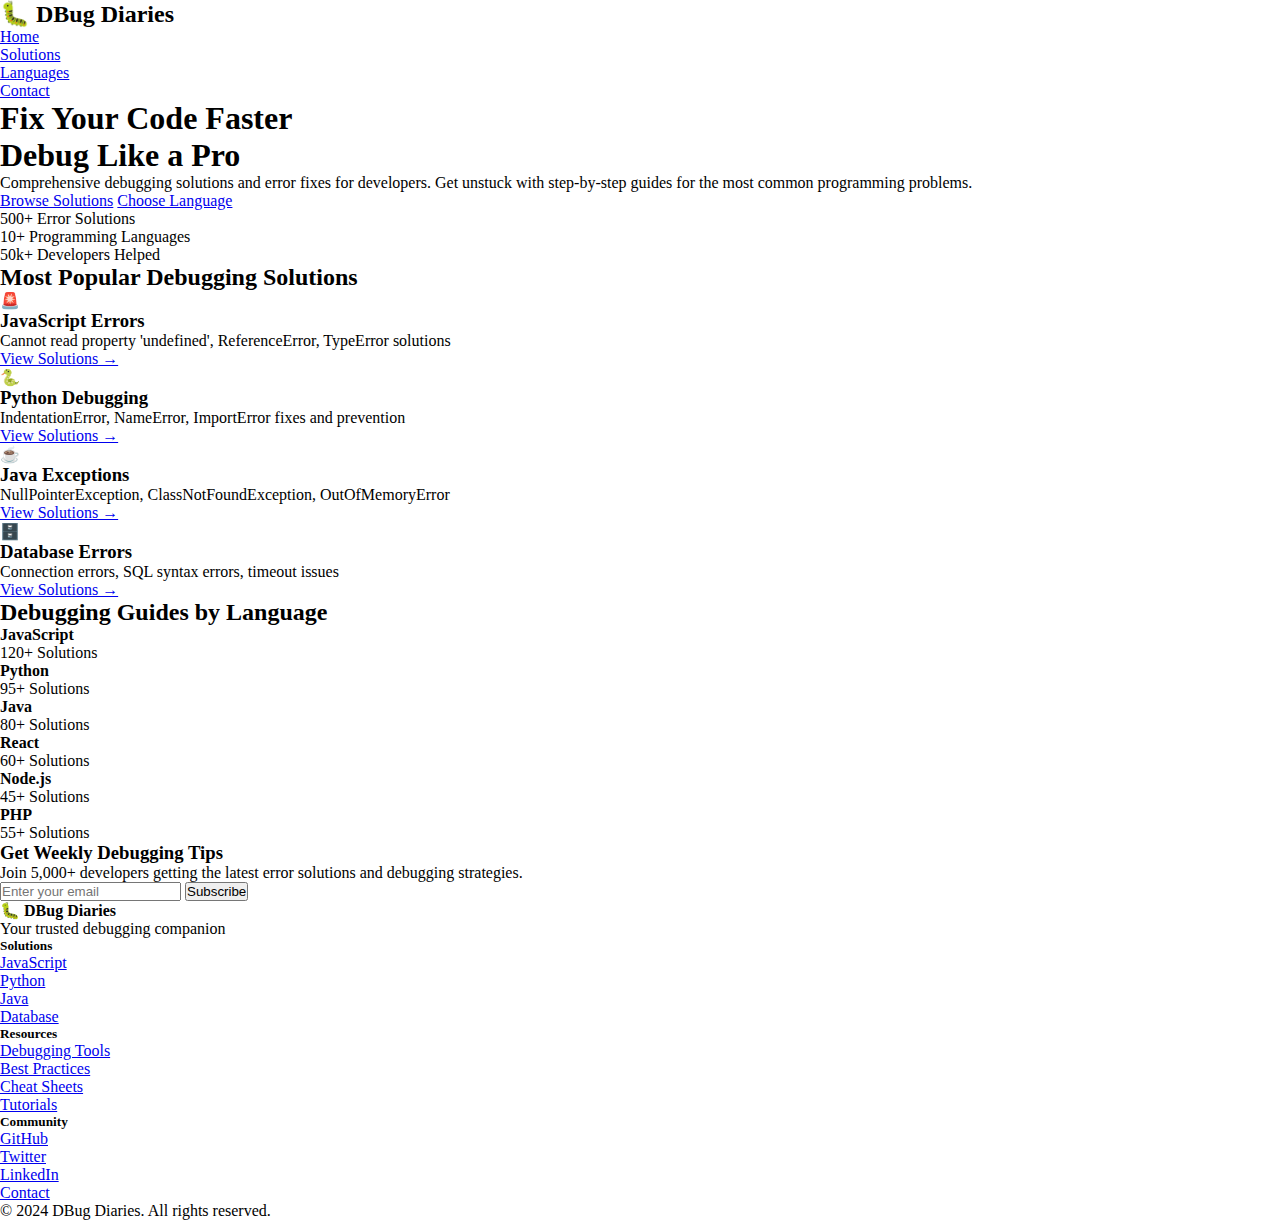
<file: index.html>
<!DOCTYPE html>
<html lang="en">

<head>
    <meta charset="UTF-8">
    <meta name="viewport" content="width=device-width, initial-scale=1.0">
    <meta name="google-site-verification" content="2wxuM0RESA5AoS98NSyTW8tbOXtqWoUn6aGYmen8g_E" />
    <title>DBug Diaries - Programming Error Solutions & Debugging Guides</title>
    <meta name="description"
        content="Professional debugging solutions for programmers. Step-by-step guides to fix common programming errors in JavaScript, Python, Java, and more.">
    <link rel="stylesheet" href="style.css">
    <link href="https://fonts.googleapis.com/css2?family=Inter:wght@300;400;500;600;700&display=swap" rel="stylesheet">
</head>

<body>
    <!-- Navigation -->
    <nav class="navbar">
        <div class="container">
            <div class="nav-brand">
                <h2>🐛 DBug Diaries</h2>
            </div>
            <ul class="nav-menu">
                <li><a href="#home">Home</a></li>
                <li><a href="#solutions">Solutions</a></li>
                <li><a href="#languages">Languages</a></li>
                <li><a href="#contact">Contact</a></li>
            </ul>
        </div>
    </nav>

    <!-- Hero Section -->
    <section id="home" class="hero">
        <div class="container">
            <div class="hero-content">
                <h1>Fix Your Code Faster<br><span class="highlight">Debug Like a Pro</span></h1>
                <p>Comprehensive debugging solutions and error fixes for developers. Get unstuck with step-by-step
                    guides for the most common programming problems.</p>
                <div class="hero-buttons">
                    <a href="#solutions" class="btn-primary">Browse Solutions</a>
                    <a href="#languages" class="btn-secondary">Choose Language</a>
                </div>
                <div class="hero-stats">
                    <div class="stat">
                        <span class="stat-number">500+</span>
                        <span class="stat-label">Error Solutions</span>
                    </div>
                    <div class="stat">
                        <span class="stat-number">10+</span>
                        <span class="stat-label">Programming Languages</span>
                    </div>
                    <div class="stat">
                        <span class="stat-number">50k+</span>
                        <span class="stat-label">Developers Helped</span>
                    </div>
                </div>
            </div>
        </div>
    </section>

    <!-- Popular Solutions -->
    <section id="solutions" class="solutions">
        <div class="container">
            <h2>Most Popular Debugging Solutions</h2>
            <div class="solutions-grid">
                <div class="solution-card">
                    <div class="solution-icon">🚨</div>
                    <h3>JavaScript Errors</h3>
                    <p>Cannot read property 'undefined', ReferenceError, TypeError solutions</p>
                    <a href="#" class="solution-link">View Solutions →</a>
                </div>
                <div class="solution-card">
                    <div class="solution-icon">🐍</div>
                    <h3>Python Debugging</h3>
                    <p>IndentationError, NameError, ImportError fixes and prevention</p>
                    <a href="#" class="solution-link">View Solutions →</a>
                </div>
                <div class="solution-card">
                    <div class="solution-icon">☕</div>
                    <h3>Java Exceptions</h3>
                    <p>NullPointerException, ClassNotFoundException, OutOfMemoryError</p>
                    <a href="#" class="solution-link">View Solutions →</a>
                </div>
                <div class="solution-card">
                    <div class="solution-icon">🗄️</div>
                    <h3>Database Errors</h3>
                    <p>Connection errors, SQL syntax errors, timeout issues</p>
                    <a href="#" class="solution-link">View Solutions →</a>
                </div>
            </div>
        </div>
    </section>

    <!-- Programming Languages -->
    <section id="languages" class="languages">
        <div class="container">
            <h2>Debugging Guides by Language</h2>
            <div class="languages-grid">
                <div class="language-card">
                    <h4>JavaScript</h4>
                    <span class="language-count">120+ Solutions</span>
                </div>
                <div class="language-card">
                    <h4>Python</h4>
                    <span class="language-count">95+ Solutions</span>
                </div>
                <div class="language-card">
                    <h4>Java</h4>
                    <span class="language-count">80+ Solutions</span>
                </div>
                <div class="language-card">
                    <h4>React</h4>
                    <span class="language-count">60+ Solutions</span>
                </div>
                <div class="language-card">
                    <h4>Node.js</h4>
                    <span class="language-count">45+ Solutions</span>
                </div>
                <div class="language-card">
                    <h4>PHP</h4>
                    <span class="language-count">55+ Solutions</span>
                </div>
            </div>
        </div>
    </section>

    <!-- Newsletter -->
    <section class="newsletter">
        <div class="container">
            <div class="newsletter-content">
                <h3>Get Weekly Debugging Tips</h3>
                <p>Join 5,000+ developers getting the latest error solutions and debugging strategies.</p>
                <div class="newsletter-form">
                    <input type="email" placeholder="Enter your email">
                    <button type="submit">Subscribe</button>
                </div>
            </div>
        </div>
    </section>

    <!-- Footer -->
    <footer class="footer">
        <div class="container">
            <div class="footer-content">
                <div class="footer-brand">
                    <h4>🐛 DBug Diaries</h4>
                    <p>Your trusted debugging companion</p>
                </div>
                <div class="footer-links">
                    <div class="footer-column">
                        <h5>Solutions</h5>
                        <ul>
                            <li><a href="#">JavaScript</a></li>
                            <li><a href="#">Python</a></li>
                            <li><a href="#">Java</a></li>
                            <li><a href="#">Database</a></li>
                        </ul>
                    </div>
                    <div class="footer-column">
                        <h5>Resources</h5>
                        <ul>
                            <li><a href="#">Debugging Tools</a></li>
                            <li><a href="#">Best Practices</a></li>
                            <li><a href="#">Cheat Sheets</a></li>
                            <li><a href="#">Tutorials</a></li>
                        </ul>
                    </div>
                    <div class="footer-column">
                        <h5>Community</h5>
                        <ul>
                            <li><a href="#">GitHub</a></li>
                            <li><a href="#">Twitter</a></li>
                            <li><a href="#">LinkedIn</a></li>
                            <li><a href="#">Contact</a></li>
                        </ul>
                    </div>
                </div>
            </div>
            <div class="footer-bottom">
                <p>&copy; 2024 DBug Diaries. All rights reserved.</p>
            </div>
        </div>
    </footer>
</body>


</html>
</file>
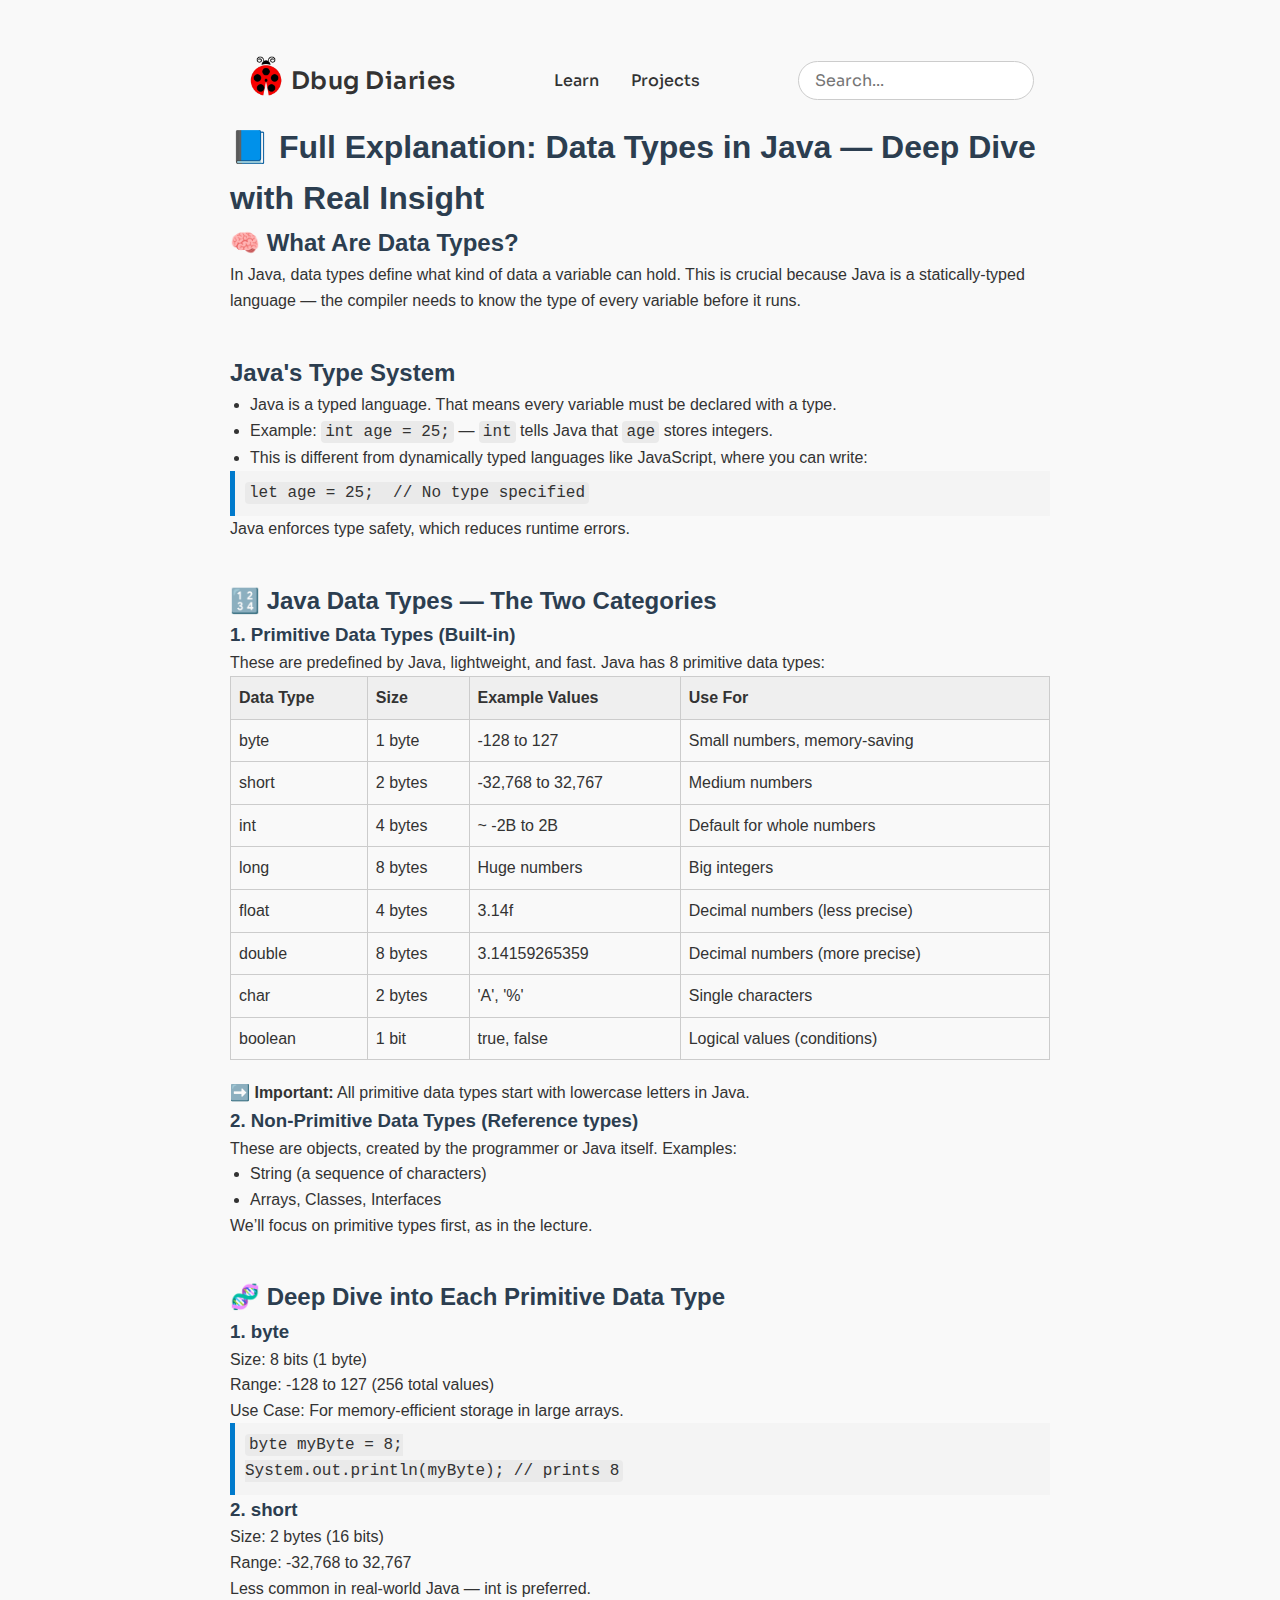
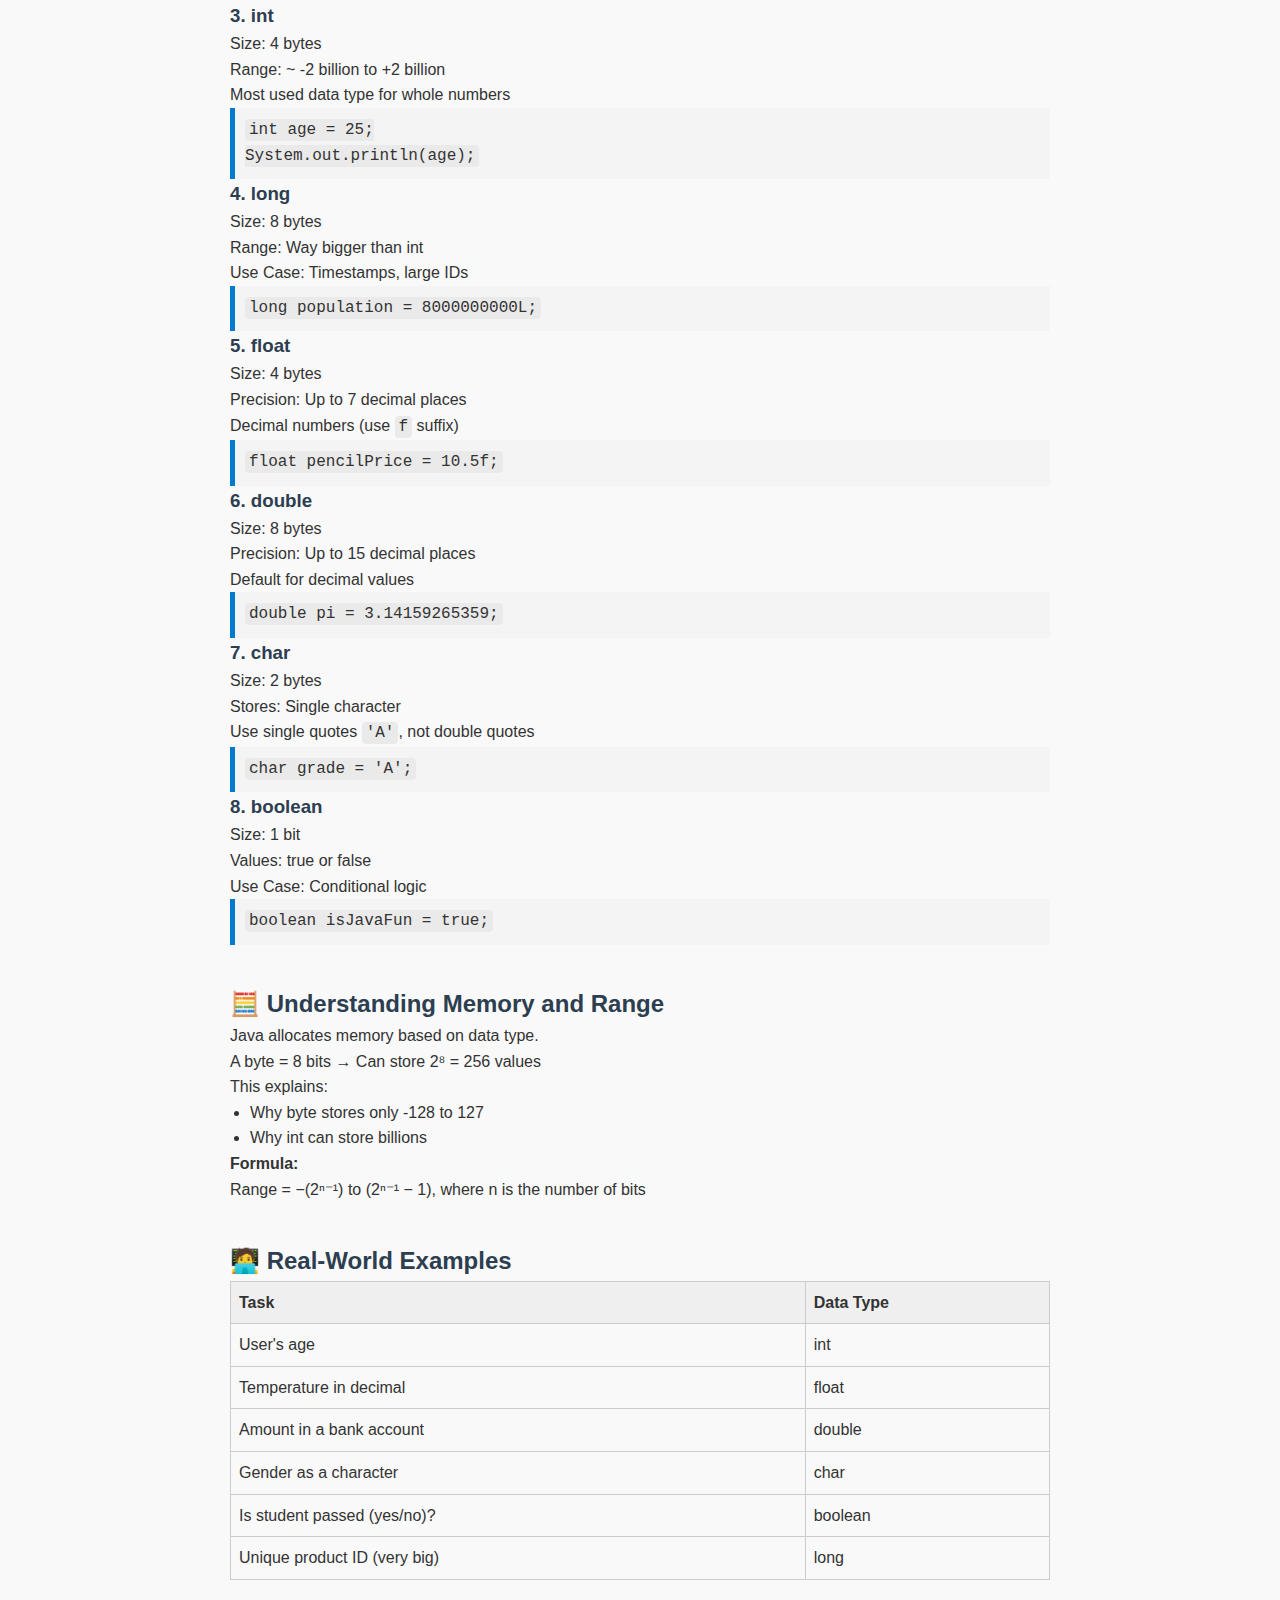
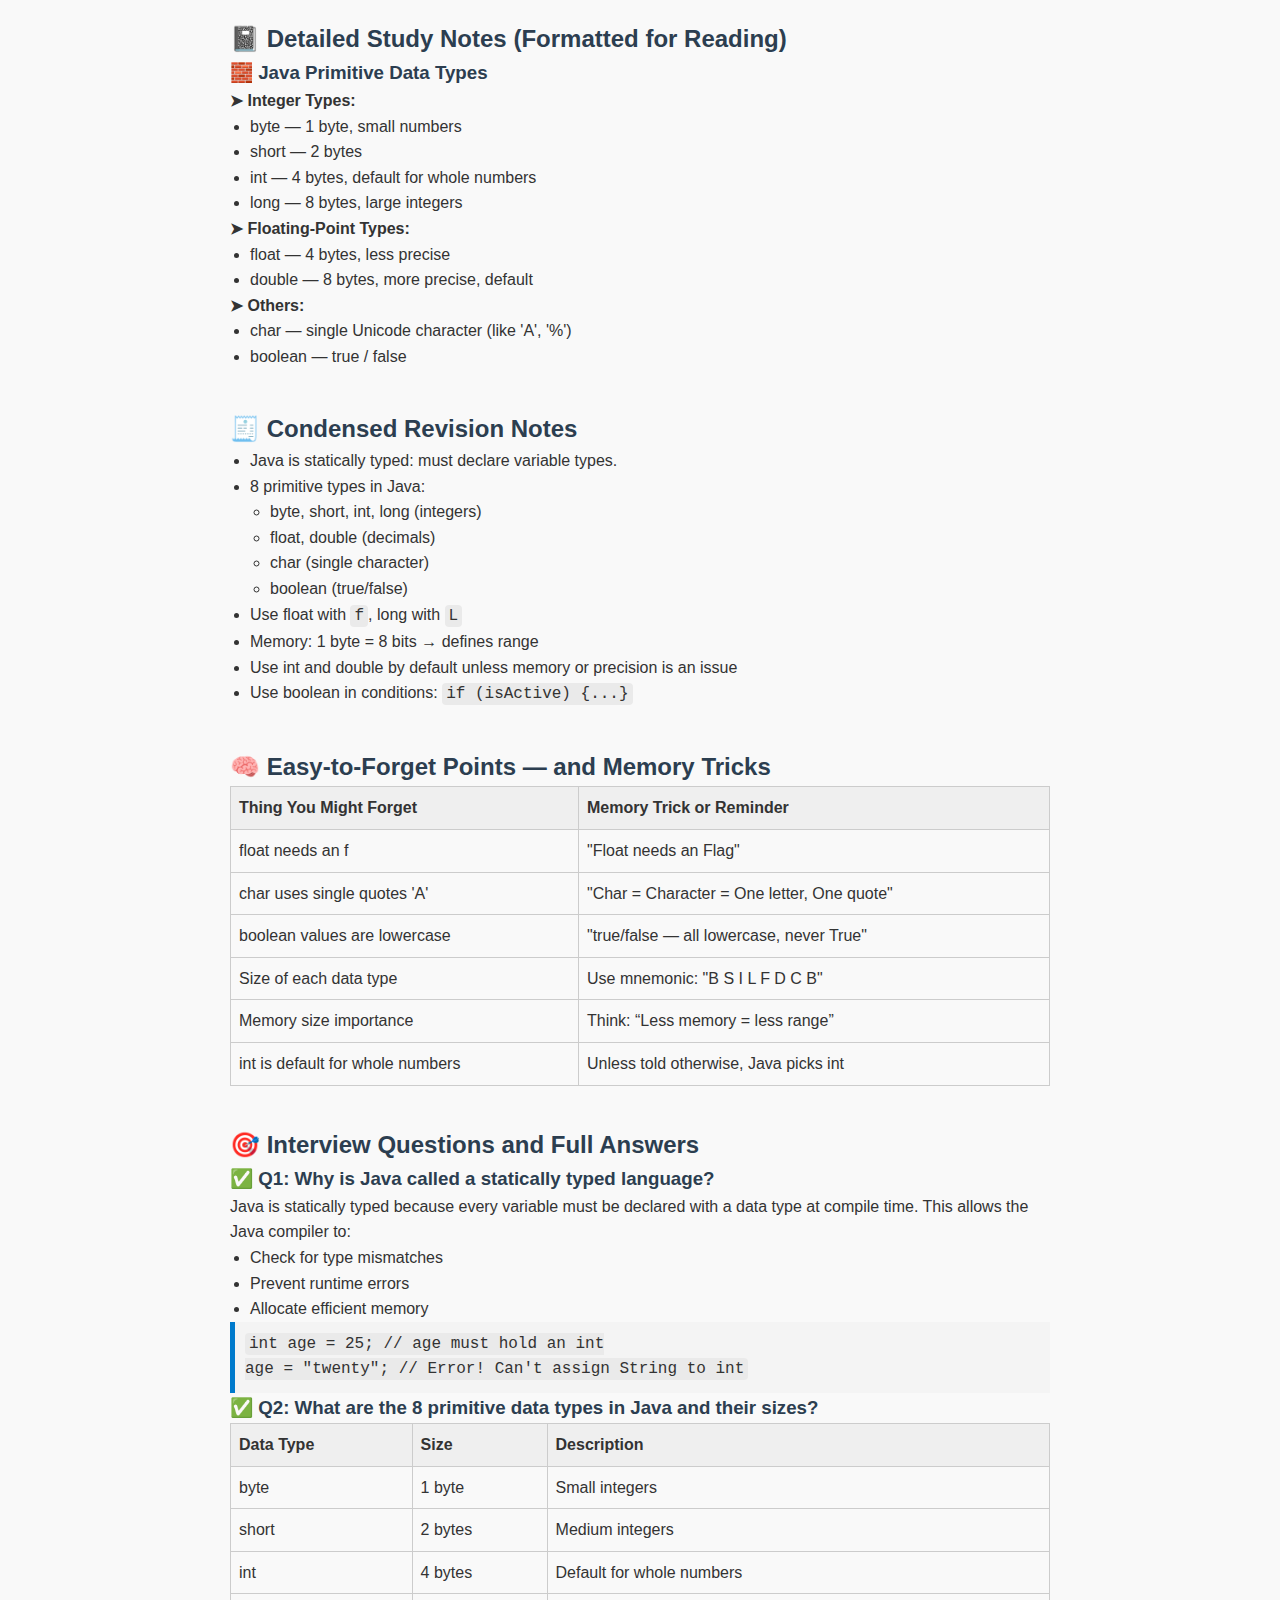
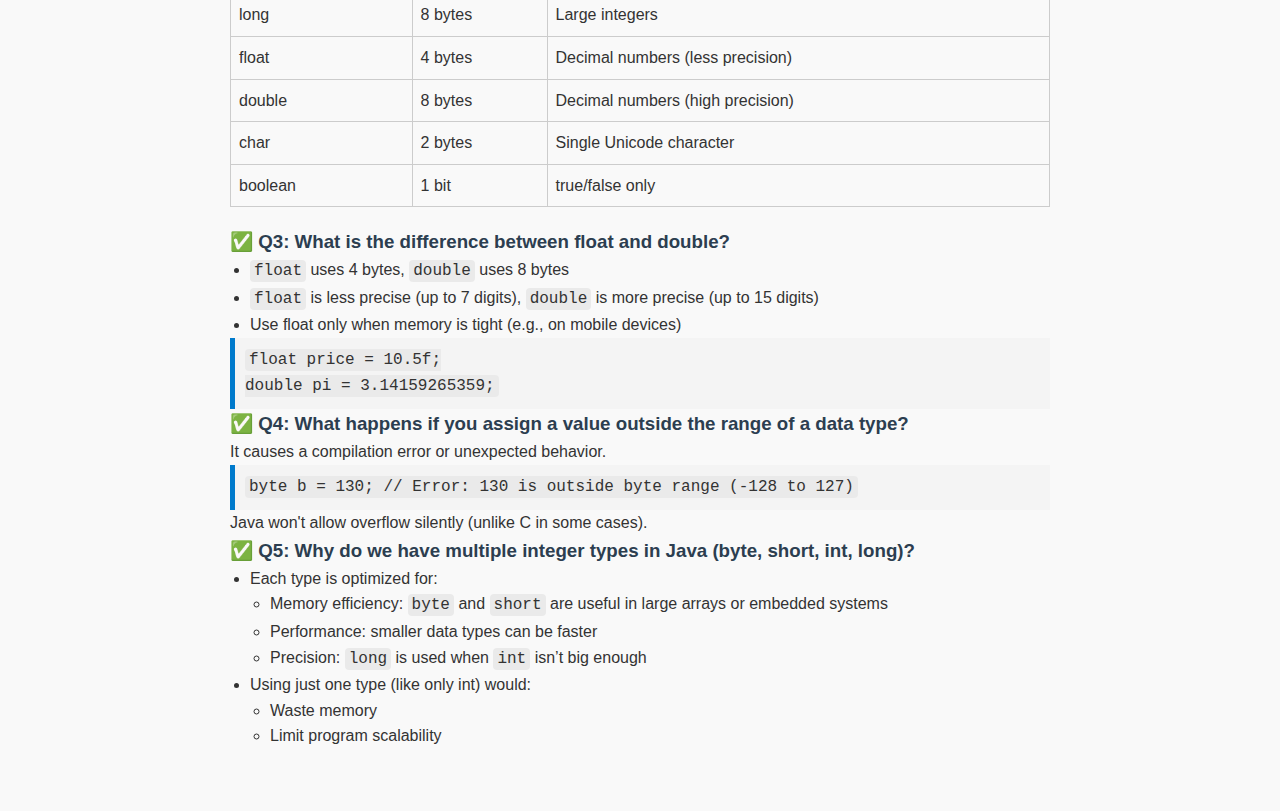
<file: java-datatypes.html>
<!DOCTYPE html>
<html lang="en">

<head>
  <meta charset="UTF-8" />
  <meta name="viewport" content="width=device-width, initial-scale=1.0" />
  <title>Data Types in Java — Deep Dive with Real Insight</title>

  <!-- Favicon for light mode -->
  <link rel="icon" type="image/png" href="assets/favicons/light/favicon-32x32.png"
    media="(prefers-color-scheme: light)">
  <link rel="apple-touch-icon" href="assets/favicons/light/apple-touch-icon.png" media="(prefers-color-scheme: light)">
  <link rel="manifest" href="assets/favicons/light/site.webmanifest" media="(prefers-color-scheme: light)">

  <!-- Favicon for dark mode -->
  <link rel="icon" type="image/png" href="assets/favicons/dark/favicon-32x32.png" media="(prefers-color-scheme: dark)">
  <link rel="apple-touch-icon" href="assets/favicons/dark/apple-touch-icon.png" media="(prefers-color-scheme: dark)">
  <link rel="manifest" href="assets/favicons/dark/site.webmanifest" media="(prefers-color-scheme: dark)">

  <!-- Fallback favicon -->
  <link rel="icon" href="assets/favicons/light/favicon.ico" type="image/x-icon">

  <!-- Fonts -->
  <link href="https://fonts.googleapis.com/css2?family=Sora:wght@600&display=swap" rel="stylesheet">

  <!-- CSS -->
  <link rel="stylesheet" href="style.css">

  <style>
    body {
      font-family: 'Segoe UI', Tahoma, Geneva, Verdana, sans-serif;
      line-height: 1.6;
      background-color: #f9f9f9;
      color: #333;
      padding: 40px;
      max-width: 900px;
      margin: auto;
    }

    h1,
    h2,
    h3 {
      color: #2c3e50;
    }

    code {
      background-color: #eaeaea;
      padding: 2px 4px;
      border-radius: 4px;
      font-family: Consolas, monospace;
    }

    pre {
      background-color: #f4f4f4;
      padding: 10px;
      border-left: 5px solid #007acc;
      overflow-x: auto;
    }

    table {
      width: 100%;
      border-collapse: collapse;
      margin-bottom: 20px;
    }

    table th,
    table td {
      border: 1px solid #ccc;
      padding: 8px;
      text-align: left;
    }

    table th {
      background-color: #efefef;
    }

    ul {
      padding-left: 20px;
    }

    section {
      margin-bottom: 40px;
    }
  </style>
</head>

<body>
  <header>
    <nav class="navbar" role="navigation" aria-label="Main navigation">
      <a href="index.html" class="brand-logo">
        <picture>
          <img src="assets/branding/logo-light.png" alt="Dbug Diaries logo" height="40" />
          <source srcset="assets/branding/logo-dark.png" media="(prefers-color-scheme: dark)" />
        </picture>
        <span class="brand-name">Dbug Diaries</span>
      </a>

      <!-- Hamburger button for mobile -->
      <button class="nav-toggle" aria-label="Toggle navigation">
        ☰
      </button>

      <!-- nav-right: only links -->
      <div class="nav-right">
        <a href="/learn.html" class="nav-link">Learn</a>

        <!-- Projects Dropdown -->
        <div class="nav-link dropdown">
          <span class="dropdown-toggle">Projects</span>
          <div class="dropdown-menu">
            <a href="/python-projects.html" class="dropdown-item">Python Projects</a>
          </div>
        </div>
      </div>
      <input type="search" placeholder="Search..." class="search-input search-always" aria-label="Search" />

    </nav>
  </header>

  <h1>📘 Full Explanation: Data Types in Java — Deep Dive with Real Insight</h1>

  <section>
    <h2>🧠 What Are Data Types?</h2>
    <p>In Java, data types define what kind of data a variable can hold. This is crucial because Java is a
      statically-typed language — the compiler needs to know the type of every variable before it runs.</p>
  </section>

  <section>
    <h2>Java's Type System</h2>
    <ul>
      <li>Java is a typed language. That means every variable must be declared with a type.</li>
      <li>Example: <code>int age = 25;</code> — <code>int</code> tells Java that <code>age</code> stores integers.</li>
      <li>This is different from dynamically typed languages like JavaScript, where you can write:</li>
    </ul>
    <pre><code>let age = 25;  // No type specified</code></pre>
    <p>Java enforces type safety, which reduces runtime errors.</p>
  </section>

  <section>
    <h2>🔢 Java Data Types — The Two Categories</h2>
    <h3>1. Primitive Data Types (Built-in)</h3>
    <p>These are predefined by Java, lightweight, and fast. Java has 8 primitive data types:</p>
    <table>
      <thead>
        <tr>
          <th>Data Type</th>
          <th>Size</th>
          <th>Example Values</th>
          <th>Use For</th>
        </tr>
      </thead>
      <tbody>
        <tr>
          <td>byte</td>
          <td>1 byte</td>
          <td>-128 to 127</td>
          <td>Small numbers, memory-saving</td>
        </tr>
        <tr>
          <td>short</td>
          <td>2 bytes</td>
          <td>-32,768 to 32,767</td>
          <td>Medium numbers</td>
        </tr>
        <tr>
          <td>int</td>
          <td>4 bytes</td>
          <td>~ -2B to 2B</td>
          <td>Default for whole numbers</td>
        </tr>
        <tr>
          <td>long</td>
          <td>8 bytes</td>
          <td>Huge numbers</td>
          <td>Big integers</td>
        </tr>
        <tr>
          <td>float</td>
          <td>4 bytes</td>
          <td>3.14f</td>
          <td>Decimal numbers (less precise)</td>
        </tr>
        <tr>
          <td>double</td>
          <td>8 bytes</td>
          <td>3.14159265359</td>
          <td>Decimal numbers (more precise)</td>
        </tr>
        <tr>
          <td>char</td>
          <td>2 bytes</td>
          <td>'A', '%'</td>
          <td>Single characters</td>
        </tr>
        <tr>
          <td>boolean</td>
          <td>1 bit</td>
          <td>true, false</td>
          <td>Logical values (conditions)</td>
        </tr>
      </tbody>
    </table>
    <p><strong>➡️ Important:</strong> All primitive data types start with lowercase letters in Java.</p>

    <h3>2. Non-Primitive Data Types (Reference types)</h3>
    <p>These are objects, created by the programmer or Java itself. Examples:</p>
    <ul>
      <li>String (a sequence of characters)</li>
      <li>Arrays, Classes, Interfaces</li>
    </ul>
    <p>We’ll focus on primitive types first, as in the lecture.</p>
  </section>

  <section>
    <h2>🧬 Deep Dive into Each Primitive Data Type</h2>
    <h3>1. byte</h3>
    <p>Size: 8 bits (1 byte)<br>Range: -128 to 127 (256 total values)<br>Use Case: For memory-efficient storage in large
      arrays.</p>
    <pre><code>byte myByte = 8;
System.out.println(myByte); // prints 8</code></pre>

    <h3>2. short</h3>
    <p>Size: 2 bytes (16 bits)<br>Range: -32,768 to 32,767<br>Less common in real-world Java — int is preferred.</p>

    <h3>3. int</h3>
    <p>Size: 4 bytes<br>Range: ~ -2 billion to +2 billion<br>Most used data type for whole numbers</p>
    <pre><code>int age = 25;
System.out.println(age);</code></pre>

    <h3>4. long</h3>
    <p>Size: 8 bytes<br>Range: Way bigger than int<br>Use Case: Timestamps, large IDs</p>
    <pre><code>long population = 8000000000L;</code></pre>

    <h3>5. float</h3>
    <p>Size: 4 bytes<br>Precision: Up to 7 decimal places<br>Decimal numbers (use <code>f</code> suffix)</p>
    <pre><code>float pencilPrice = 10.5f;</code></pre>

    <h3>6. double</h3>
    <p>Size: 8 bytes<br>Precision: Up to 15 decimal places<br>Default for decimal values</p>
    <pre><code>double pi = 3.14159265359;</code></pre>

    <h3>7. char</h3>
    <p>Size: 2 bytes<br>Stores: Single character<br>Use single quotes <code>'A'</code>, not double quotes</p>
    <pre><code>char grade = 'A';</code></pre>

    <h3>8. boolean</h3>
    <p>Size: 1 bit<br>Values: true or false<br>Use Case: Conditional logic</p>
    <pre><code>boolean isJavaFun = true;</code></pre>
  </section>

  <section>
    <h2>🧮 Understanding Memory and Range</h2>
    <p>Java allocates memory based on data type.<br>A byte = 8 bits → Can store 2⁸ = 256 values</p>
    <p>This explains:</p>
    <ul>
      <li>Why byte stores only -128 to 127</li>
      <li>Why int can store billions</li>
    </ul>
    <p><strong>Formula:</strong><br>
      Range = −(2ⁿ⁻¹) to (2ⁿ⁻¹ − 1), where n is the number of bits</p>
  </section>

  <section>
    <h2>🧑‍💻 Real-World Examples</h2>
    <table>
      <thead>
        <tr>
          <th>Task</th>
          <th>Data Type</th>
        </tr>
      </thead>
      <tbody>
        <tr>
          <td>User's age</td>
          <td>int</td>
        </tr>
        <tr>
          <td>Temperature in decimal</td>
          <td>float</td>
        </tr>
        <tr>
          <td>Amount in a bank account</td>
          <td>double</td>
        </tr>
        <tr>
          <td>Gender as a character</td>
          <td>char</td>
        </tr>
        <tr>
          <td>Is student passed (yes/no)?</td>
          <td>boolean</td>
        </tr>
        <tr>
          <td>Unique product ID (very big)</td>
          <td>long</td>
        </tr>
      </tbody>
    </table>
  </section>

  <section>
    <h2>📓 Detailed Study Notes (Formatted for Reading)</h2>
    <h3>🧱 Java Primitive Data Types</h3>
    <h4>➤ Integer Types:</h4>
    <ul>
      <li>byte — 1 byte, small numbers</li>
      <li>short — 2 bytes</li>
      <li>int — 4 bytes, default for whole numbers</li>
      <li>long — 8 bytes, large integers</li>
    </ul>
    <h4>➤ Floating-Point Types:</h4>
    <ul>
      <li>float — 4 bytes, less precise</li>
      <li>double — 8 bytes, more precise, default</li>
    </ul>
    <h4>➤ Others:</h4>
    <ul>
      <li>char — single Unicode character (like 'A', '%')</li>
      <li>boolean — true / false</li>
    </ul>
  </section>

  <section>
    <h2>🧾 Condensed Revision Notes</h2>
    <ul>
      <li>Java is statically typed: must declare variable types.</li>
      <li>8 primitive types in Java:
        <ul>
          <li>byte, short, int, long (integers)</li>
          <li>float, double (decimals)</li>
          <li>char (single character)</li>
          <li>boolean (true/false)</li>
        </ul>
      </li>
      <li>Use float with <code>f</code>, long with <code>L</code></li>
      <li>Memory: 1 byte = 8 bits → defines range</li>
      <li>Use int and double by default unless memory or precision is an issue</li>
      <li>Use boolean in conditions: <code>if (isActive) {...}</code></li>
    </ul>
  </section>

  <section>
    <h2>🧠 Easy-to-Forget Points — and Memory Tricks</h2>
    <table>
      <thead>
        <tr>
          <th>Thing You Might Forget</th>
          <th>Memory Trick or Reminder</th>
        </tr>
      </thead>
      <tbody>
        <tr>
          <td>float needs an f</td>
          <td>"Float needs an Flag"</td>
        </tr>
        <tr>
          <td>char uses single quotes 'A'</td>
          <td>"Char = Character = One letter, One quote"</td>
        </tr>
        <tr>
          <td>boolean values are lowercase</td>
          <td>"true/false — all lowercase, never True"</td>
        </tr>
        <tr>
          <td>Size of each data type</td>
          <td>Use mnemonic: "B S I L F D C B"</td>
        </tr>
        <tr>
          <td>Memory size importance</td>
          <td>Think: “Less memory = less range”</td>
        </tr>
        <tr>
          <td>int is default for whole numbers</td>
          <td>Unless told otherwise, Java picks int</td>
        </tr>
      </tbody>
    </table>
  </section>

  <section>
    <h2>🎯 Interview Questions and Full Answers</h2>

    <h3>✅ Q1: Why is Java called a statically typed language?</h3>
    <p>Java is statically typed because every variable must be declared with a data type at compile time. This allows
      the Java compiler to:</p>
    <ul>
      <li>Check for type mismatches</li>
      <li>Prevent runtime errors</li>
      <li>Allocate efficient memory</li>
    </ul>
    <pre><code>int age = 25; // age must hold an int
age = "twenty"; // Error! Can't assign String to int</code></pre>

    <h3>✅ Q2: What are the 8 primitive data types in Java and their sizes?</h3>
    <table>
      <thead>
        <tr>
          <th>Data Type</th>
          <th>Size</th>
          <th>Description</th>
        </tr>
      </thead>
      <tbody>
        <tr>
          <td>byte</td>
          <td>1 byte</td>
          <td>Small integers</td>
        </tr>
        <tr>
          <td>short</td>
          <td>2 bytes</td>
          <td>Medium integers</td>
        </tr>
        <tr>
          <td>int</td>
          <td>4 bytes</td>
          <td>Default for whole numbers</td>
        </tr>
        <tr>
          <td>long</td>
          <td>8 bytes</td>
          <td>Large integers</td>
        </tr>
        <tr>
          <td>float</td>
          <td>4 bytes</td>
          <td>Decimal numbers (less precision)</td>
        </tr>
        <tr>
          <td>double</td>
          <td>8 bytes</td>
          <td>Decimal numbers (high precision)</td>
        </tr>
        <tr>
          <td>char</td>
          <td>2 bytes</td>
          <td>Single Unicode character</td>
        </tr>
        <tr>
          <td>boolean</td>
          <td>1 bit</td>
          <td>true/false only</td>
        </tr>
      </tbody>
    </table>

    <h3>✅ Q3: What is the difference between float and double?</h3>
    <ul>
      <li><code>float</code> uses 4 bytes, <code>double</code> uses 8 bytes</li>
      <li><code>float</code> is less precise (up to 7 digits), <code>double</code> is more precise (up to 15 digits)
      </li>
      <li>Use float only when memory is tight (e.g., on mobile devices)</li>
    </ul>
    <pre><code>float price = 10.5f;
double pi = 3.14159265359;</code></pre>

    <h3>✅ Q4: What happens if you assign a value outside the range of a data type?</h3>
    <p>It causes a compilation error or unexpected behavior.</p>
    <pre><code>byte b = 130; // Error: 130 is outside byte range (-128 to 127)</code></pre>
    <p>Java won't allow overflow silently (unlike C in some cases).</p>

    <h3>✅ Q5: Why do we have multiple integer types in Java (byte, short, int, long)?</h3>
    <ul>
      <li>Each type is optimized for:
        <ul>
          <li>Memory efficiency: <code>byte</code> and <code>short</code> are useful in large arrays or embedded systems
          </li>
          <li>Performance: smaller data types can be faster</li>
          <li>Precision: <code>long</code> is used when <code>int</code> isn’t big enough</li>
        </ul>
      </li>
      <li>Using just one type (like only int) would:
        <ul>
          <li>Waste memory</li>
          <li>Limit program scalability</li>
        </ul>
      </li>
    </ul>
  </section>

  <script>
    // Mobile menu toggle
    const toggle = document.querySelector(".nav-toggle");
    const navRight = document.querySelector(".nav-right");

    toggle.addEventListener("click", () => {
      navRight.classList.toggle("active");
    });

    const dropdownToggle = document.querySelector('.dropdown-toggle');
    const dropdown = document.querySelector('.dropdown');

    dropdownToggle.addEventListener('click', () => {
      dropdown.classList.toggle('active');
    });
  </script>

</body>

</html>
</file>
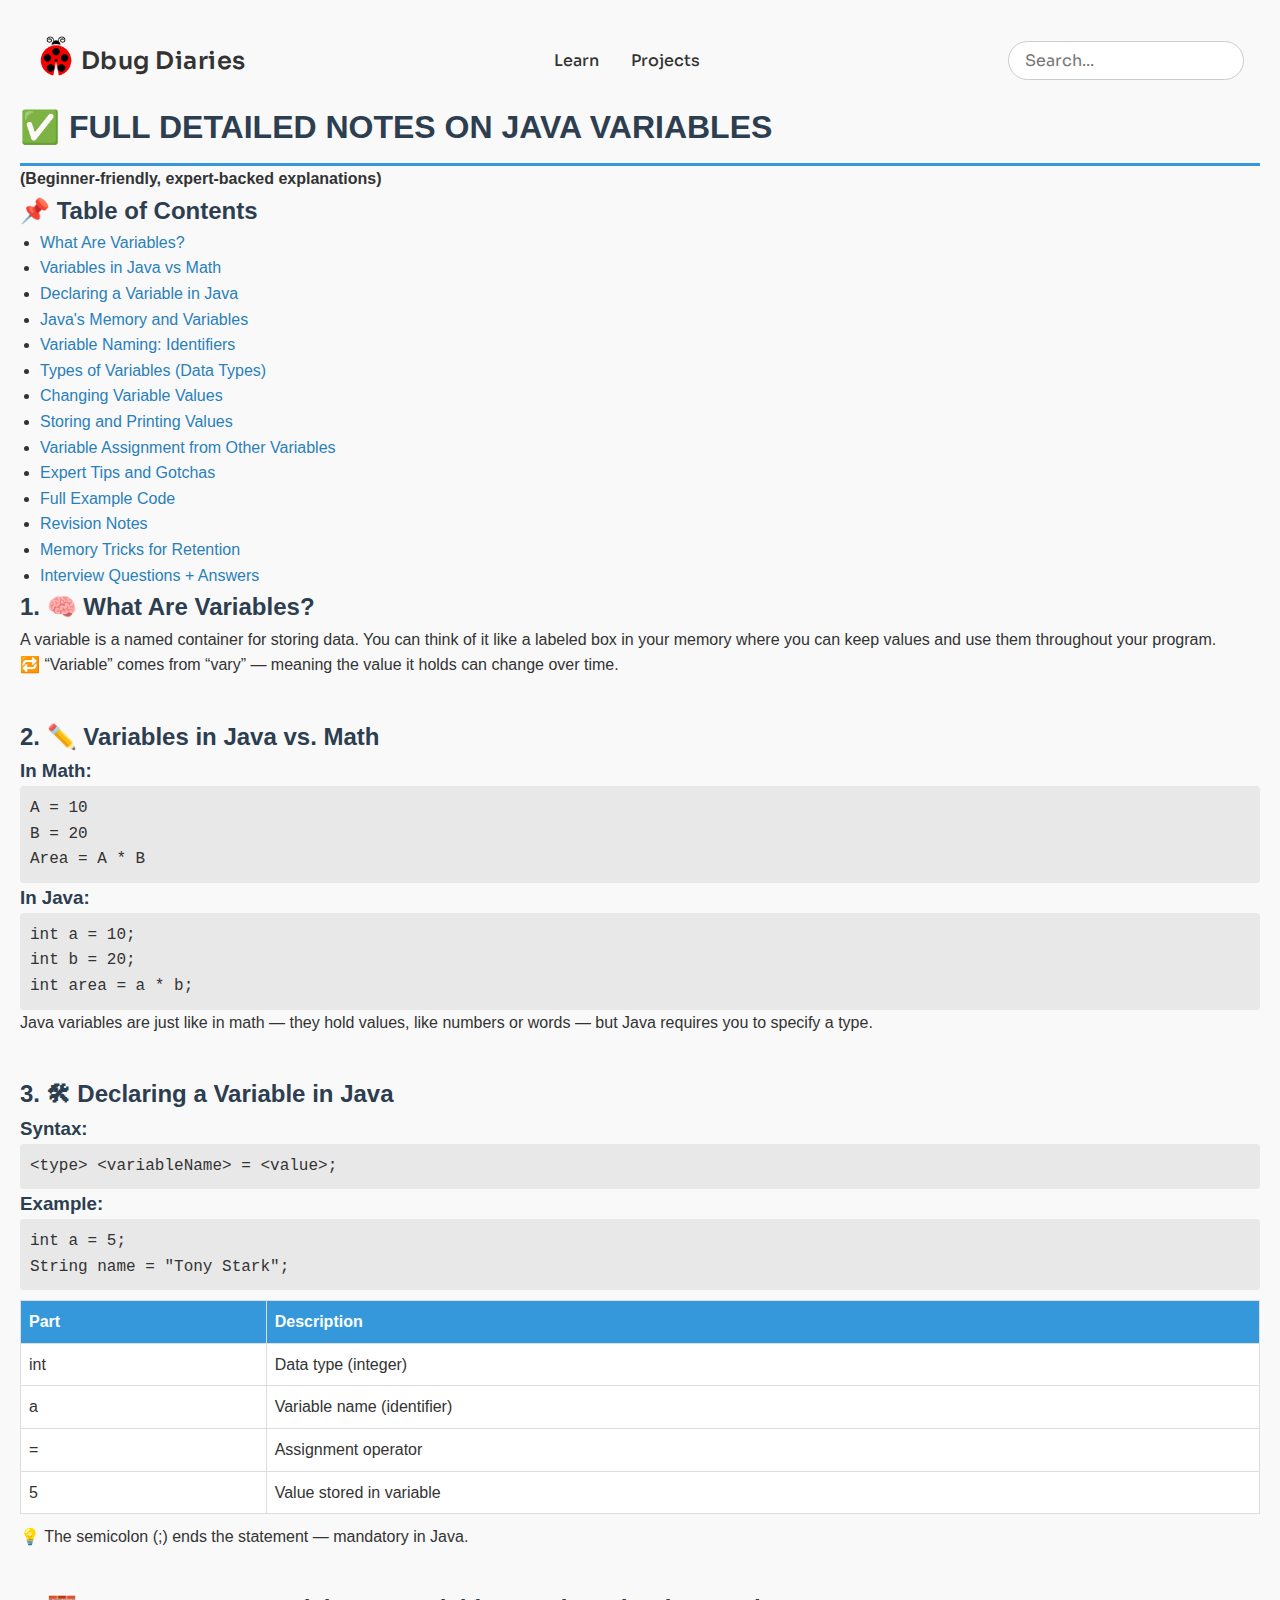
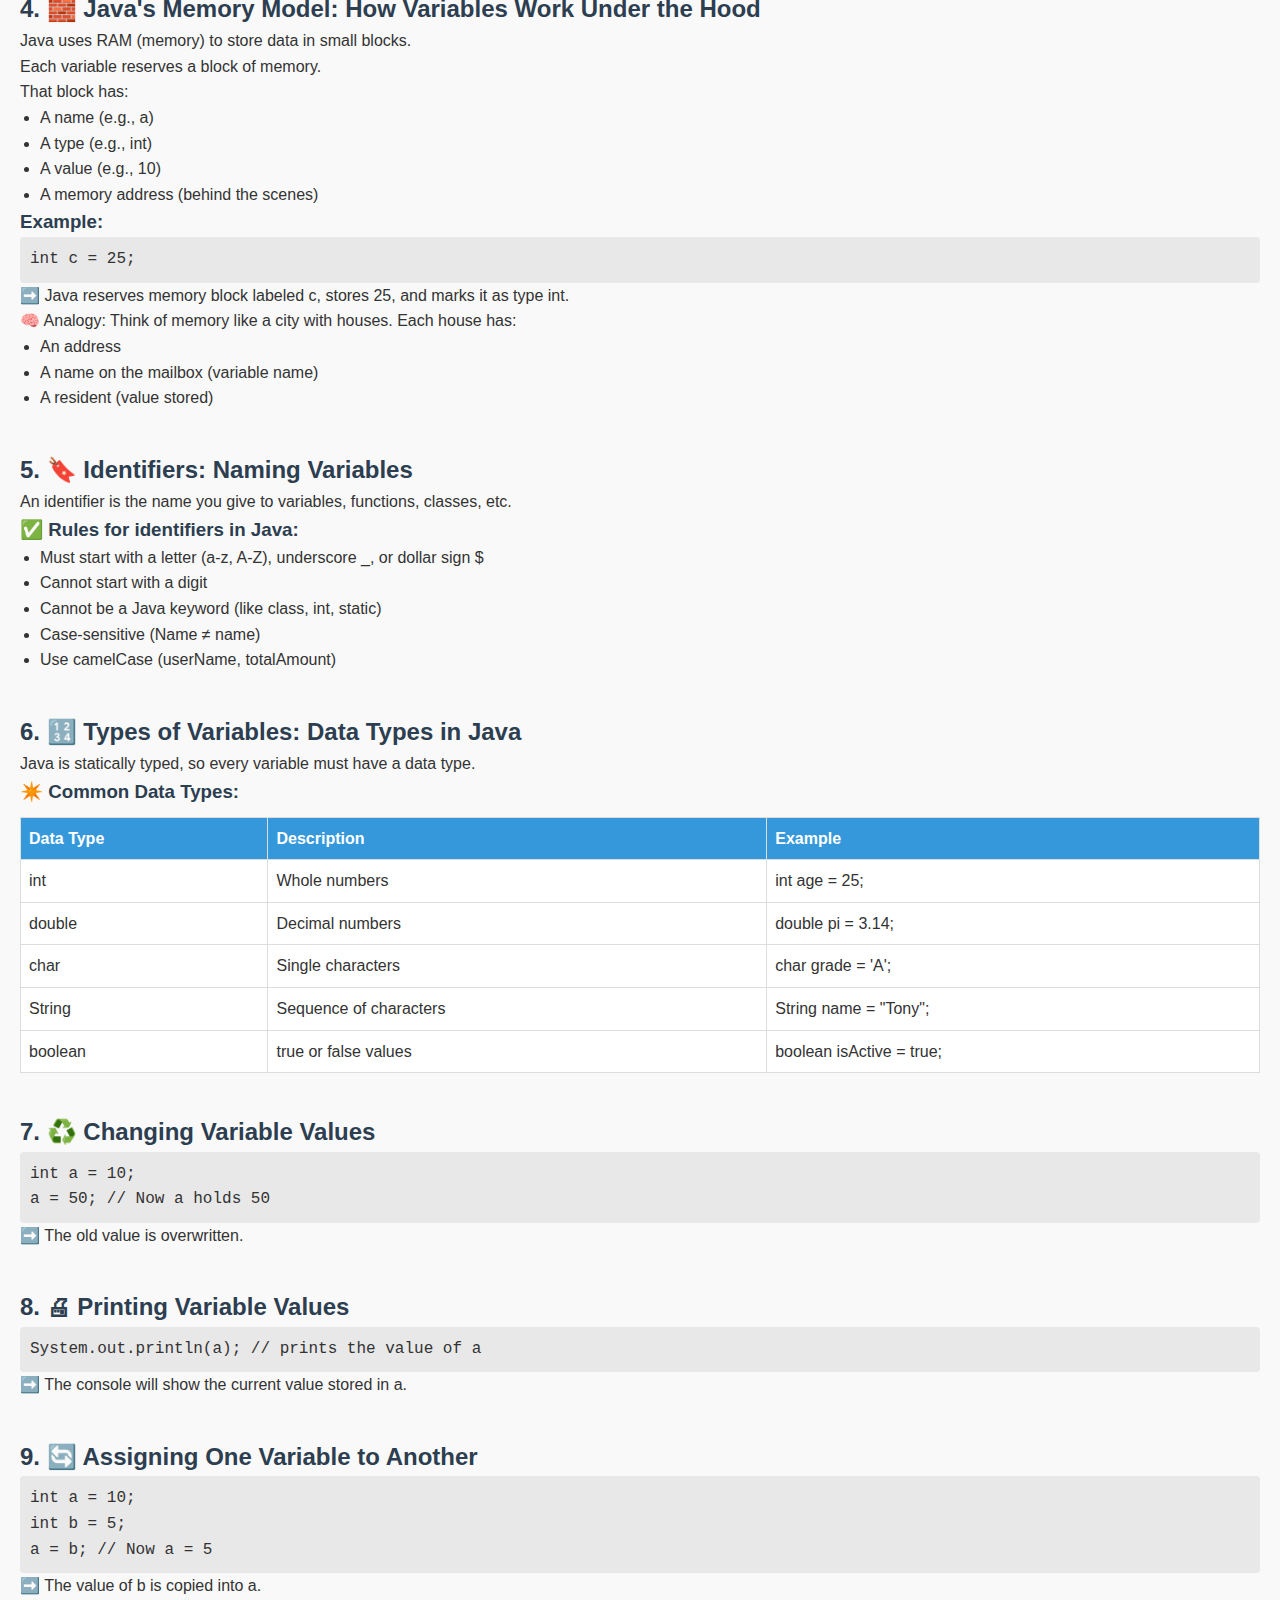
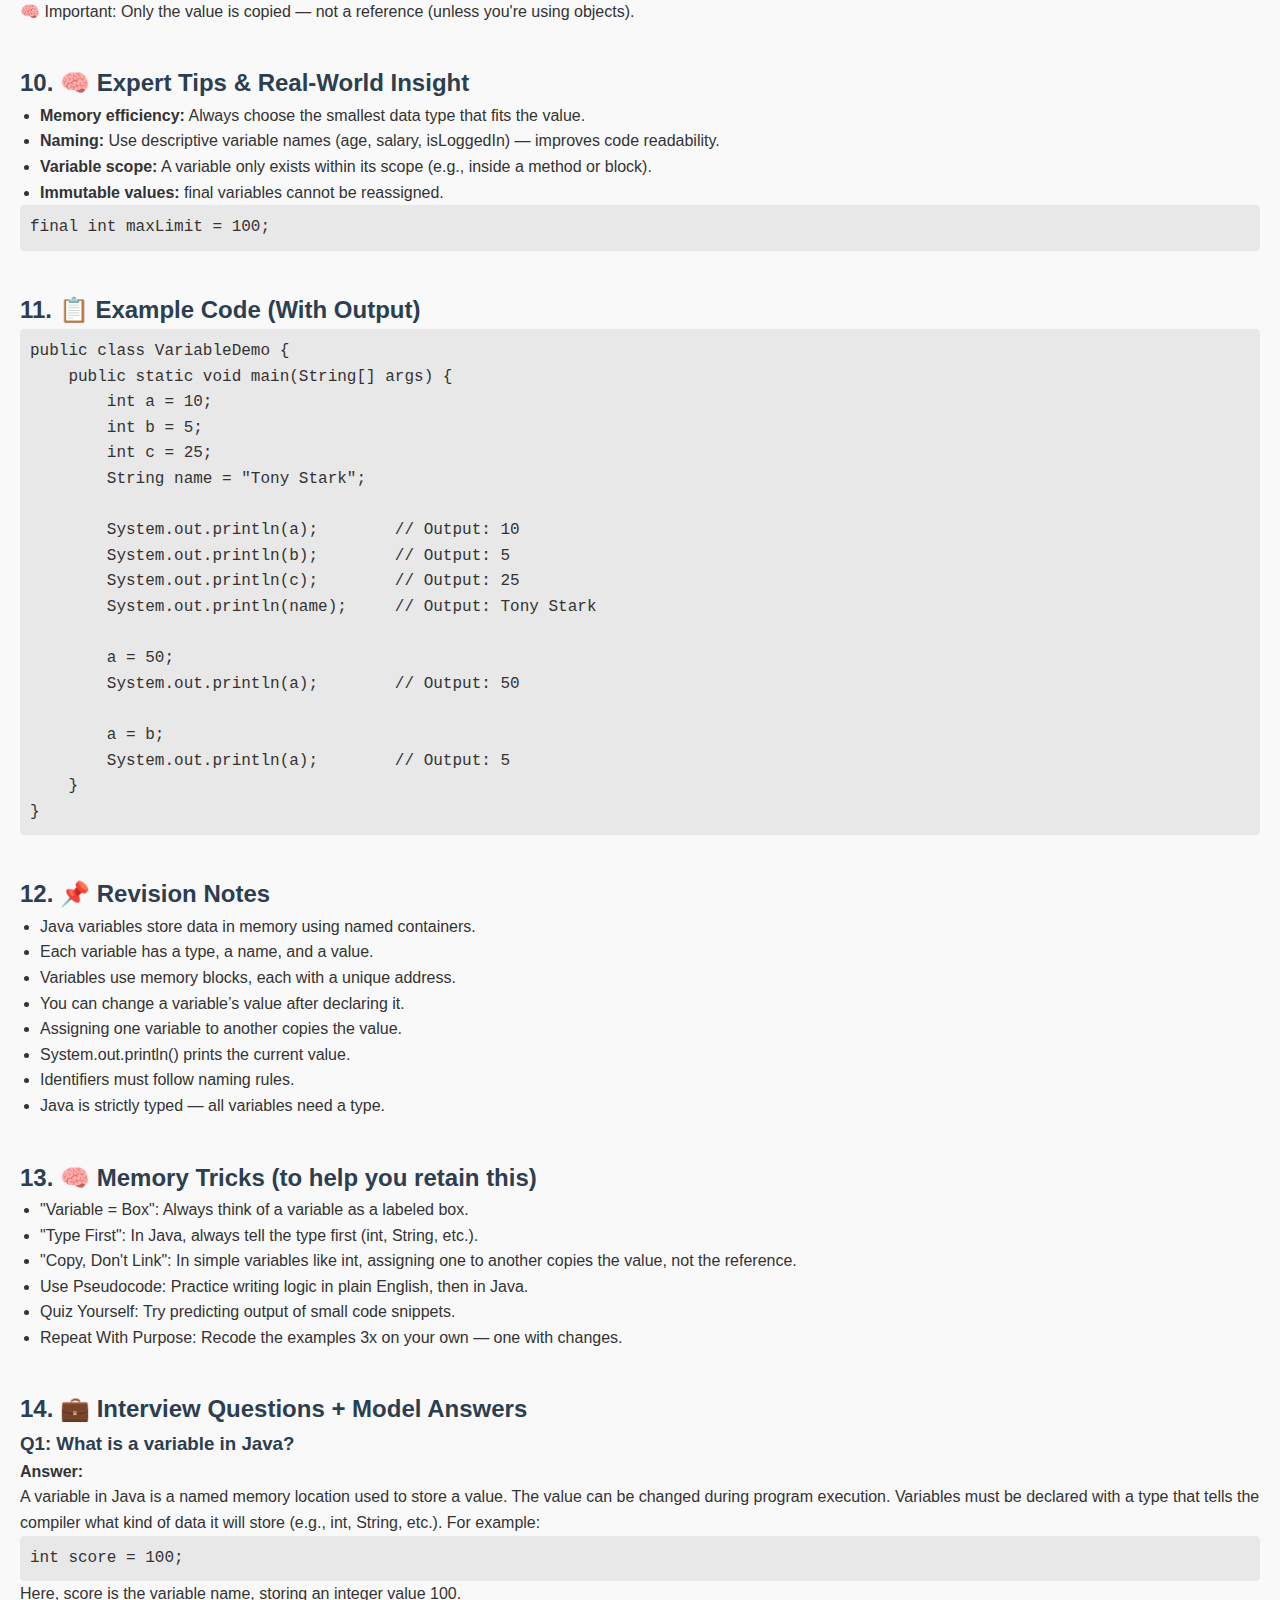
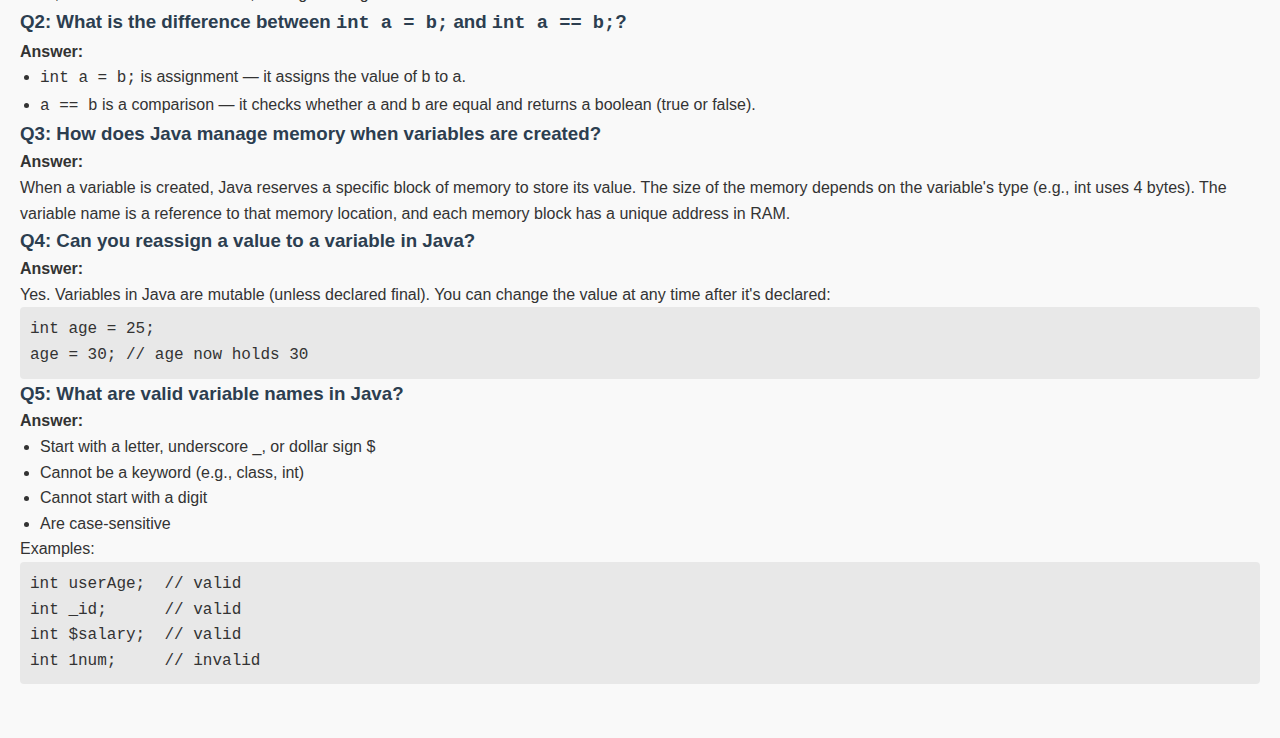
<file: java-variables.html>
<!DOCTYPE html>
<html lang="en">

<head>
  <meta charset="UTF-8">
  <title>Full Detailed Notes on Java Variables</title>
  <!-- Favicon for light mode -->
  <link rel="icon" type="image/png" href="assets/favicons/light/favicon-32x32.png"
    media="(prefers-color-scheme: light)">
  <link rel="apple-touch-icon" href="assets/favicons/light/apple-touch-icon.png" media="(prefers-color-scheme: light)">
  <link rel="manifest" href="assets/favicons/light/site.webmanifest" media="(prefers-color-scheme: light)">

  <!-- Favicon for dark mode -->
  <link rel="icon" type="image/png" href="assets/favicons/dark/favicon-32x32.png" media="(prefers-color-scheme: dark)">
  <link rel="apple-touch-icon" href="assets/favicons/dark/apple-touch-icon.png" media="(prefers-color-scheme: dark)">
  <link rel="manifest" href="assets/favicons/dark/site.webmanifest" media="(prefers-color-scheme: dark)">

  <!-- Fallback favicon -->
  <link rel="icon" href="assets/favicons/light/favicon.ico" type="image/x-icon">

  <!-- Fonts -->
  <link href="https://fonts.googleapis.com/css2?family=Sora:wght@600&display=swap" rel="stylesheet">

  <!-- CSS -->
  <link rel="stylesheet" href="style.css">

  <style>
    body {
      font-family: "Segoe UI", Tahoma, Geneva, Verdana, sans-serif;
      line-height: 1.6;
      margin: 0;
      padding: 20px;
      background-color: #f9f9f9;
      color: #333;
    }

    h1,
    h2,
    h3 {
      color: #2c3e50;
    }

    h1 {
      border-bottom: 3px solid #3498db;
      padding-bottom: 10px;
    }

    pre {
      background-color: #e8e8e8;
      padding: 10px;
      overflow-x: auto;
      border-radius: 4px;
    }

    code {
      font-family: Consolas, monospace;
    }

    a {
      color: #2980b9;
      text-decoration: none;
    }

    a:hover {
      text-decoration: underline;
    }

    ul {
      padding-left: 20px;
    }

    table {
      width: 100%;
      border-collapse: collapse;
      margin: 10px 0;
      background-color: #fff;
    }

    th,
    td {
      border: 1px solid #ddd;
      padding: 8px;
    }

    th {
      background-color: #3498db;
      color: white;
      text-align: left;
    }

    .section {
      margin-bottom: 40px;
    }
  </style>
</head>

<body>
  <header>
    <nav class="navbar" role="navigation" aria-label="Main navigation">
      <a href="index.html" class="brand-logo">
        <picture>
          <img src="assets/branding/logo-light.png" alt="Dbug Diaries logo" height="40" />
          <source srcset="assets/branding/logo-dark.png" media="(prefers-color-scheme: dark)" />
        </picture>
        <span class="brand-name">Dbug Diaries</span>
      </a>

      <!-- Hamburger button for mobile -->
      <button class="nav-toggle" aria-label="Toggle navigation">
        ☰
      </button>

      <!-- nav-right: only links -->
      <div class="nav-right">
        <a href="/learn.html" class="nav-link">Learn</a>

        <!-- Projects Dropdown -->
        <div class="nav-link dropdown">
          <span class="dropdown-toggle">Projects</span>
          <div class="dropdown-menu">
            <a href="/python-projects.html" class="dropdown-item">Python Projects</a>
          </div>
        </div>
      </div>
      <input type="search" placeholder="Search..." class="search-input search-always" aria-label="Search" />

    </nav>
  </header>

  <h1>✅ FULL DETAILED NOTES ON JAVA VARIABLES</h1>
  <p><strong>(Beginner-friendly, expert-backed explanations)</strong></p>

  <h2>📌 Table of Contents</h2>
  <ul>
    <li><a href="#1">What Are Variables?</a></li>
    <li><a href="#2">Variables in Java vs Math</a></li>
    <li><a href="#3">Declaring a Variable in Java</a></li>
    <li><a href="#4">Java's Memory and Variables</a></li>
    <li><a href="#5">Variable Naming: Identifiers</a></li>
    <li><a href="#6">Types of Variables (Data Types)</a></li>
    <li><a href="#7">Changing Variable Values</a></li>
    <li><a href="#8">Storing and Printing Values</a></li>
    <li><a href="#9">Variable Assignment from Other Variables</a></li>
    <li><a href="#10">Expert Tips and Gotchas</a></li>
    <li><a href="#11">Full Example Code</a></li>
    <li><a href="#12">Revision Notes</a></li>
    <li><a href="#13">Memory Tricks for Retention</a></li>
    <li><a href="#14">Interview Questions + Answers</a></li>
  </ul>

  <div class="section" id="1">
    <h2>1. 🧠 What Are Variables?</h2>
    <p>A variable is a named container for storing data. You can think of it like a labeled box in your memory where you
      can keep values and use them throughout your program.</p>
    <p>🔁 “Variable” comes from “vary” — meaning the value it holds can change over time.</p>
  </div>

  <div class="section" id="2">
    <h2>2. ✏️ Variables in Java vs. Math</h2>
    <h3>In Math:</h3>
    <pre><code>A = 10
B = 20
Area = A * B</code></pre>

    <h3>In Java:</h3>
    <pre><code>int a = 10;
int b = 20;
int area = a * b;</code></pre>

    <p>Java variables are just like in math — they hold values, like numbers or words — but Java requires you to specify
      a type.</p>
  </div>

  <div class="section" id="3">
    <h2>3. 🛠 Declaring a Variable in Java</h2>
    <h3>Syntax:</h3>
    <pre><code>&lt;type&gt; &lt;variableName&gt; = &lt;value&gt;;</code></pre>

    <h3>Example:</h3>
    <pre><code>int a = 5;
String name = "Tony Stark";</code></pre>

    <table>
      <tr>
        <th>Part</th>
        <th>Description</th>
      </tr>
      <tr>
        <td>int</td>
        <td>Data type (integer)</td>
      </tr>
      <tr>
        <td>a</td>
        <td>Variable name (identifier)</td>
      </tr>
      <tr>
        <td>=</td>
        <td>Assignment operator</td>
      </tr>
      <tr>
        <td>5</td>
        <td>Value stored in variable</td>
      </tr>
    </table>

    <p>💡 The semicolon (;) ends the statement — mandatory in Java.</p>
  </div>

  <div class="section" id="4">
    <h2>4. 🧱 Java's Memory Model: How Variables Work Under the Hood</h2>
    <p>Java uses RAM (memory) to store data in small blocks.</p>
    <p>Each variable reserves a block of memory.</p>

    <p>That block has:</p>
    <ul>
      <li>A name (e.g., a)</li>
      <li>A type (e.g., int)</li>
      <li>A value (e.g., 10)</li>
      <li>A memory address (behind the scenes)</li>
    </ul>

    <h3>Example:</h3>
    <pre><code>int c = 25;</code></pre>
    <p>➡️ Java reserves memory block labeled c, stores 25, and marks it as type int.</p>

    <p>🧠 Analogy: Think of memory like a city with houses. Each house has:</p>
    <ul>
      <li>An address</li>
      <li>A name on the mailbox (variable name)</li>
      <li>A resident (value stored)</li>
    </ul>
  </div>

  <div class="section" id="5">
    <h2>5. 🔖 Identifiers: Naming Variables</h2>
    <p>An identifier is the name you give to variables, functions, classes, etc.</p>

    <h3>✅ Rules for identifiers in Java:</h3>
    <ul>
      <li>Must start with a letter (a-z, A-Z), underscore _, or dollar sign $</li>
      <li>Cannot start with a digit</li>
      <li>Cannot be a Java keyword (like class, int, static)</li>
      <li>Case-sensitive (Name ≠ name)</li>
      <li>Use camelCase (userName, totalAmount)</li>
    </ul>
  </div>

  <div class="section" id="6">
    <h2>6. 🔢 Types of Variables: Data Types in Java</h2>
    <p>Java is statically typed, so every variable must have a data type.</p>

    <h3>✴️ Common Data Types:</h3>
    <table>
      <tr>
        <th>Data Type</th>
        <th>Description</th>
        <th>Example</th>
      </tr>
      <tr>
        <td>int</td>
        <td>Whole numbers</td>
        <td>int age = 25;</td>
      </tr>
      <tr>
        <td>double</td>
        <td>Decimal numbers</td>
        <td>double pi = 3.14;</td>
      </tr>
      <tr>
        <td>char</td>
        <td>Single characters</td>
        <td>char grade = 'A';</td>
      </tr>
      <tr>
        <td>String</td>
        <td>Sequence of characters</td>
        <td>String name = "Tony";</td>
      </tr>
      <tr>
        <td>boolean</td>
        <td>true or false values</td>
        <td>boolean isActive = true;</td>
      </tr>
    </table>
  </div>

  <div class="section" id="7">
    <h2>7. ♻️ Changing Variable Values</h2>
    <pre><code>int a = 10;
a = 50; // Now a holds 50</code></pre>
    <p>➡️ The old value is overwritten.</p>
  </div>

  <div class="section" id="8">
    <h2>8. 🖨 Printing Variable Values</h2>
    <pre><code>System.out.println(a); // prints the value of a</code></pre>
    <p>➡️ The console will show the current value stored in a.</p>
  </div>

  <div class="section" id="9">
    <h2>9. 🔄 Assigning One Variable to Another</h2>
    <pre><code>int a = 10;
int b = 5;
a = b; // Now a = 5</code></pre>
    <p>➡️ The value of b is copied into a.</p>
    <p>🧠 Important: Only the value is copied — not a reference (unless you're using objects).</p>
  </div>

  <div class="section" id="10">
    <h2>10. 🧠 Expert Tips & Real-World Insight</h2>
    <ul>
      <li><strong>Memory efficiency:</strong> Always choose the smallest data type that fits the value.</li>
      <li><strong>Naming:</strong> Use descriptive variable names (age, salary, isLoggedIn) — improves code readability.
      </li>
      <li><strong>Variable scope:</strong> A variable only exists within its scope (e.g., inside a method or block).
      </li>
      <li><strong>Immutable values:</strong> final variables cannot be reassigned.</li>
    </ul>
    <pre><code>final int maxLimit = 100;</code></pre>
  </div>

  <div class="section" id="11">
    <h2>11. 📋 Example Code (With Output)</h2>
    <pre><code>public class VariableDemo {
    public static void main(String[] args) {
        int a = 10;
        int b = 5;
        int c = 25;
        String name = "Tony Stark";

        System.out.println(a);        // Output: 10
        System.out.println(b);        // Output: 5
        System.out.println(c);        // Output: 25
        System.out.println(name);     // Output: Tony Stark

        a = 50;
        System.out.println(a);        // Output: 50

        a = b;
        System.out.println(a);        // Output: 5
    }
}</code></pre>
  </div>

  <div class="section" id="12">
    <h2>12. 📌 Revision Notes</h2>
    <ul>
      <li>Java variables store data in memory using named containers.</li>
      <li>Each variable has a type, a name, and a value.</li>
      <li>Variables use memory blocks, each with a unique address.</li>
      <li>You can change a variable’s value after declaring it.</li>
      <li>Assigning one variable to another copies the value.</li>
      <li>System.out.println() prints the current value.</li>
      <li>Identifiers must follow naming rules.</li>
      <li>Java is strictly typed — all variables need a type.</li>
    </ul>
  </div>

  <div class="section" id="13">
    <h2>13. 🧠 Memory Tricks (to help you retain this)</h2>
    <ul>
      <li>"Variable = Box": Always think of a variable as a labeled box.</li>
      <li>"Type First": In Java, always tell the type first (int, String, etc.).</li>
      <li>"Copy, Don't Link": In simple variables like int, assigning one to another copies the value, not the
        reference.</li>
      <li>Use Pseudocode: Practice writing logic in plain English, then in Java.</li>
      <li>Quiz Yourself: Try predicting output of small code snippets.</li>
      <li>Repeat With Purpose: Recode the examples 3x on your own — one with changes.</li>
    </ul>
  </div>

  <div class="section" id="14">
    <h2>14. 💼 Interview Questions + Model Answers</h2>
    <h3>Q1: What is a variable in Java?</h3>
    <p><strong>Answer:</strong><br>
      A variable in Java is a named memory location used to store a value. The value can be changed during program
      execution. Variables must be declared with a type that tells the compiler what kind of data it will store (e.g.,
      int, String, etc.). For example:</p>
    <pre><code>int score = 100;</code></pre>
    <p>Here, score is the variable name, storing an integer value 100.</p>

    <h3>Q2: What is the difference between <code>int a = b;</code> and <code>int a == b;</code>?</h3>
    <p><strong>Answer:</strong></p>
    <ul>
      <li><code>int a = b;</code> is assignment — it assigns the value of b to a.</li>
      <li><code>a == b</code> is a comparison — it checks whether a and b are equal and returns a boolean (true or
        false).</li>
    </ul>

    <h3>Q3: How does Java manage memory when variables are created?</h3>
    <p><strong>Answer:</strong><br>
      When a variable is created, Java reserves a specific block of memory to store its value. The size of the memory
      depends on the variable's type (e.g., int uses 4 bytes). The variable name is a reference to that memory location,
      and each memory block has a unique address in RAM.</p>

    <h3>Q4: Can you reassign a value to a variable in Java?</h3>
    <p><strong>Answer:</strong><br>
      Yes. Variables in Java are mutable (unless declared final). You can change the value at any time after it's
      declared:</p>
    <pre><code>int age = 25;
age = 30; // age now holds 30</code></pre>

    <h3>Q5: What are valid variable names in Java?</h3>
    <p><strong>Answer:</strong></p>
    <ul>
      <li>Start with a letter, underscore _, or dollar sign $</li>
      <li>Cannot be a keyword (e.g., class, int)</li>
      <li>Cannot start with a digit</li>
      <li>Are case-sensitive</li>
    </ul>
    <p>Examples:</p>
    <pre><code>int userAge;  // valid
int _id;      // valid
int $salary;  // valid
int 1num;     // invalid</code></pre>
  </div>

  <script>
    // Mobile menu toggle
    const toggle = document.querySelector(".nav-toggle");
    const navRight = document.querySelector(".nav-right");

    toggle.addEventListener("click", () => {
      navRight.classList.toggle("active");
    });

    const dropdownToggle = document.querySelector('.dropdown-toggle');
    const dropdown = document.querySelector('.dropdown');

    dropdownToggle.addEventListener('click', () => {
      dropdown.classList.toggle('active');
    });
  </script>

</body>

</html>
</file>
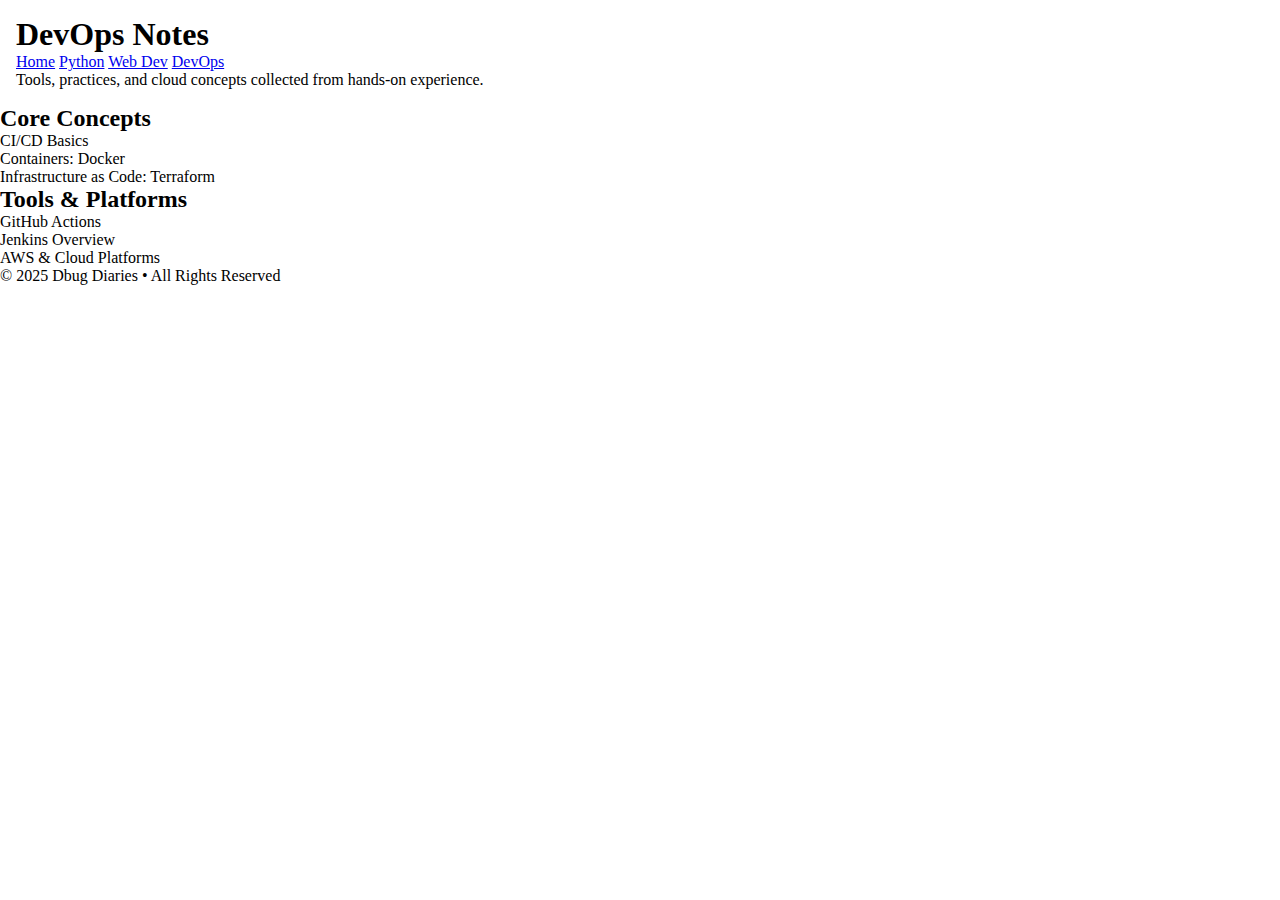
<file: notes/devops.html>
<!DOCTYPE html>
<html lang="en">

<head>
  <meta charset="UTF-8" />
  <meta name="viewport" content="width=device-width, initial-scale=1.0" />
  <title>DevOps Notes | Dbug Diaries</title>
  <link rel="stylesheet" href="../style.css" />
</head>

<body>
  <header>
    <h1>DevOps Notes</h1>
    <nav>
      <a href="../index.html">Home</a>
      <a href="python.html">Python</a>
      <a href="webdev.html">Web Dev</a>
      <a href="devops.html">DevOps</a>
    </nav>
    <p>Tools, practices, and cloud concepts collected from hands-on experience.</p>
  </header>

  <main>
    <section>
      <h2>Core Concepts</h2>
      <ul>
        <li>CI/CD Basics</li>
        <li>Containers: Docker</li>
        <li>Infrastructure as Code: Terraform</li>
      </ul>
    </section>

    <section>
      <h2>Tools & Platforms</h2>
      <ul>
        <li>GitHub Actions</li>
        <li>Jenkins Overview</li>
        <li>AWS & Cloud Platforms</li>
      </ul>
    </section>
  </main>

  <footer>
    <p>© 2025 Dbug Diaries • All Rights Reserved</p>
  </footer>
</file>
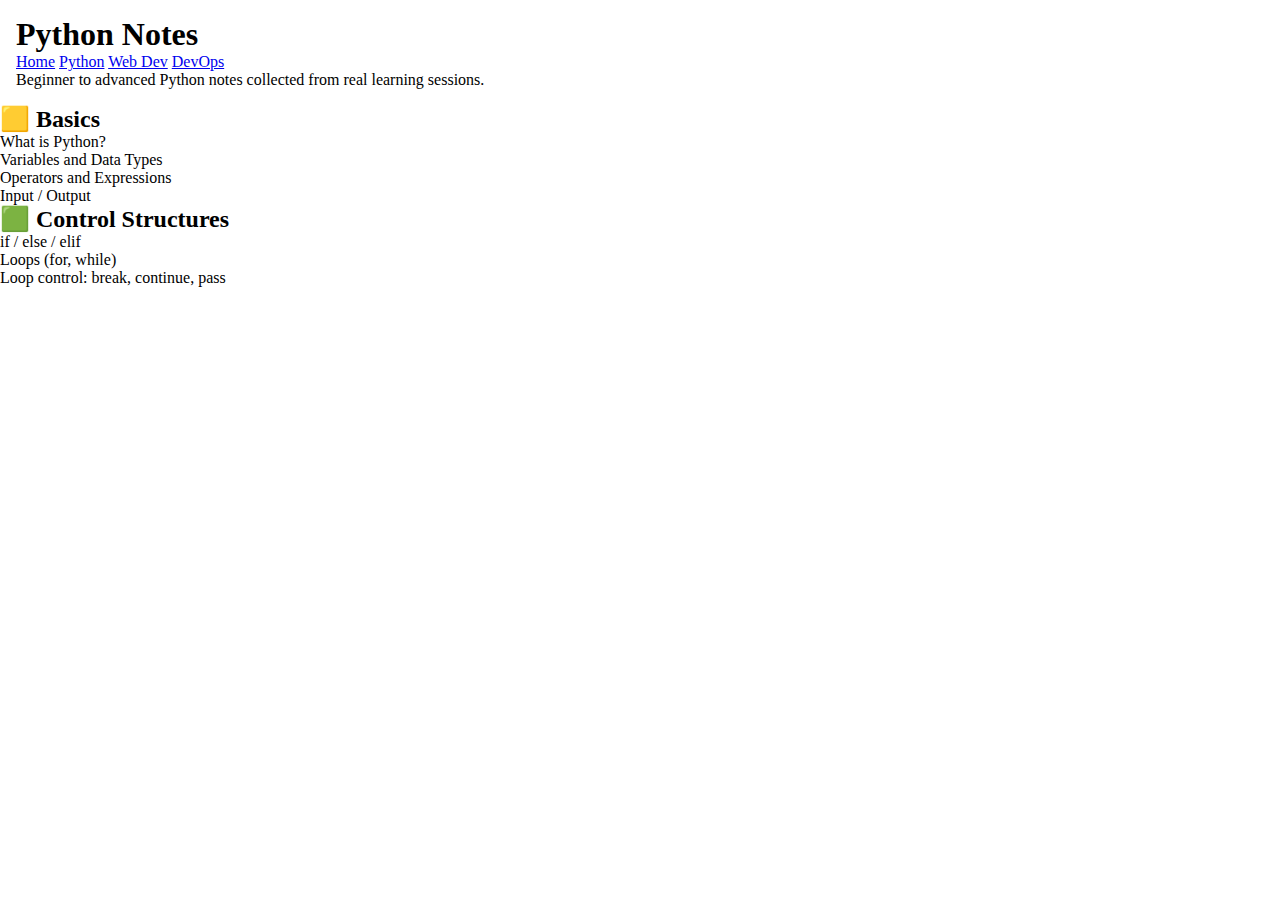
<file: notes/python.html>
<!DOCTYPE html>
<html lang="en">

<head>
  <meta charset="UTF-8" />
  <meta name="viewport" content="width=device-width, initial-scale=1.0" />
  <title>Python Notes | Dbug Diaries</title>
  <link rel="stylesheet" href="../style.css" />
</head>

<body>
  <header>
    <h1>Python Notes</h1>
    <nav>
      <a href="../index.html">Home</a>
      <a href="python.html">Python</a>
      <a href="webdev.html">Web Dev</a>
      <a href="devops.html">DevOps</a>
    </nav>
    <p>Beginner to advanced Python notes collected from real learning sessions.</p>
  </header>

  <main>
    <section>
      <h2>🟨 Basics</h2>
      <ul>
        <li>What is Python?</li>
        <li>Variables and Data Types</li>
        <li>Operators and Expressions</li>
        <li>Input / Output</li>
      </ul>
    </section>

    <section>
      <h2>🟩 Control Structures</h2>
      <ul>
        <li>if / else / elif</li>
        <li>Loops (for, while)</li>
        <li>Loop control: break, continue, pass</li>
      </ul>
    </section>

    <s
</file>
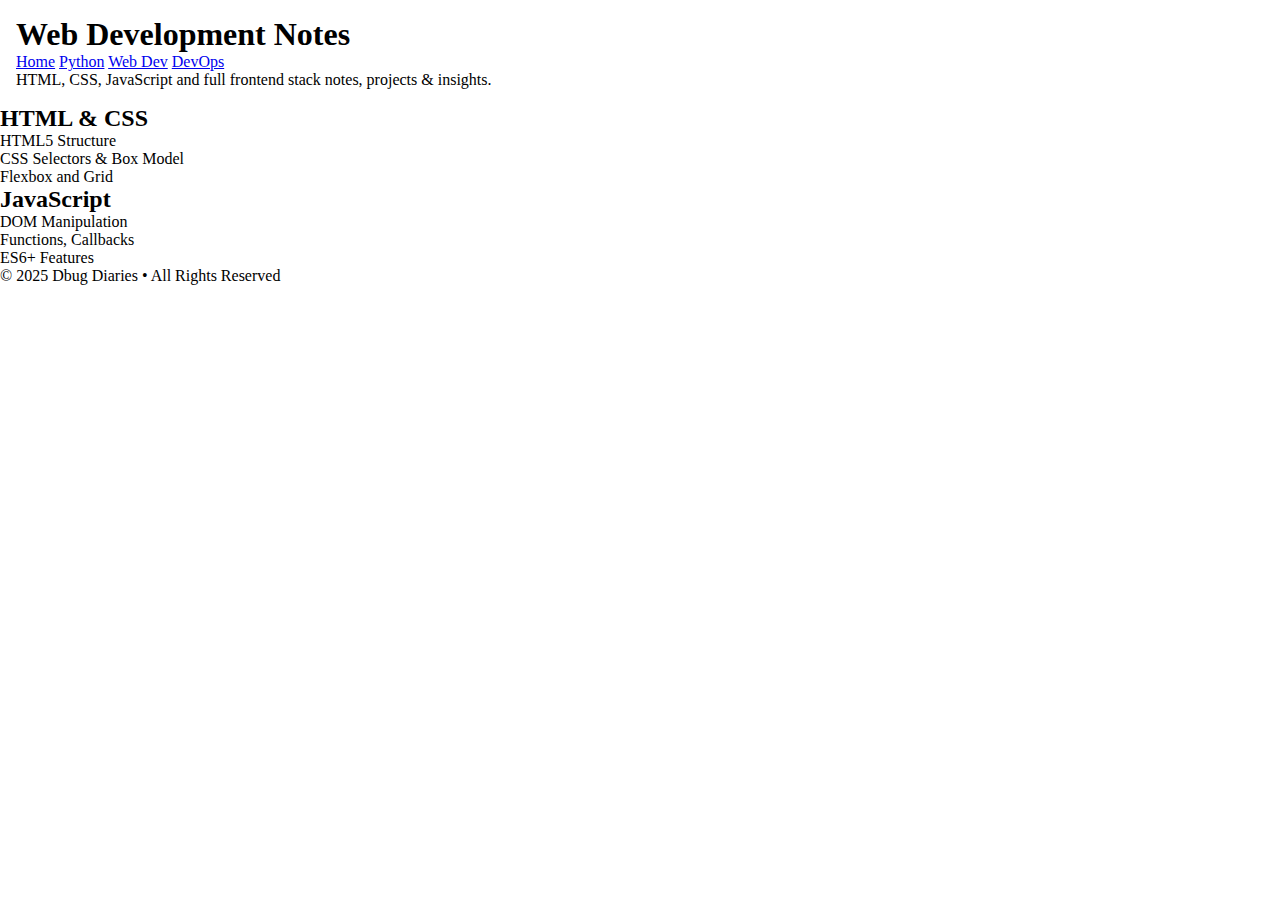
<file: notes/webdev.html>
<!DOCTYPE html>
<html lang="en">

<head>
  <meta charset="UTF-8" />
  <meta name="viewport" content="width=device-width, initial-scale=1.0" />
  <title>Web Development Notes | Dbug Diaries</title>
  <link rel="stylesheet" href="../style.css" />
</head>

<body>
  <header>
    <h1>Web Development Notes</h1>
    <nav>
      <a href="../index.html">Home</a>
      <a href="python.html">Python</a>
      <a href="webdev.html">Web Dev</a>
      <a href="devops.html">DevOps</a>
    </nav>
    <p>HTML, CSS, JavaScript and full frontend stack notes, projects & insights.</p>
  </header>

  <main>
    <section>
      <h2>HTML & CSS</h2>
      <ul>
        <li>HTML5 Structure</li>
        <li>CSS Selectors & Box Model</li>
        <li>Flexbox and Grid</li>
      </ul>
    </section>

    <section>
      <h2>JavaScript</h2>
      <ul>
        <li>DOM Manipulation</li>
        <li>Functions, Callbacks</li>
        <li>ES6+ Features</li>
      </ul>
    </section>
  </main>

  <footer>
    <p>© 2025 Dbug Diaries • All Rights Reserved</p>
  </footer>
</body>

</html>
</file>
<file: style.css>
/* Base reset */
* {
  padding: 0;
  margin: 0;
  box-sizing: border-box;
}

/* Header */
header {
  padding: 1rem;
}

.navbar {
  display: flex;
  align-items: center;
  justify-content: space-between;
  flex-wrap: wrap;
}

/* Logo */
.brand-logo {
  display: flex;
  align-items: center;
  gap: 0.3rem;
  font-weight: bold;
  font-size: 1.2rem;
  text-decoration: none;
  color: inherit;
}

.brand-logo img {
  height: 40px;
  width: auto;
}

.brand-name {
  font-family: 'Sora', sans-serif;
  font-weight: 600;
  font-size: 1.5rem;
  letter-spacing: 0.5px;
}

/* Right nav area */
.nav-right {
  display: flex;
  align-items: center;
  gap: 2rem;
}

/* Nav links */
.nav-link {
  text-decoration: none;
  color: inherit;
  font-weight: 500;
  font-size: 1rem;
  font-family: 'Sora', sans-serif;
  transition: color 0.3s ease, border-bottom 0.3s ease;
  position: relative;
}

.nav-link::after {
  content: '';
  display: block;
  height: 2px;
  width: 0%;
  background: currentColor;
  transition: width 0.3s ease;
  position: absolute;
  bottom: -4px;
  left: 0;
}

.nav-link:hover::after {
  width: 100%;
}

.nav-link:hover {
  color: #0077ff;
}

/* Search */
.search-input {
  padding: 0.5rem 1rem;
  border: 1px solid #ccc;
  border-radius: 20px;
  font-size: 1rem;
  font-family: 'Sora', sans-serif;
  outline: none;
  transition: border-color 0.3s ease, box-shadow 0.3s ease;
}

.search-input:focus {
  border-color: #0077ff;
  box-shadow: 0 0 0 3px rgba(0, 119, 255, 0.2);
}

/* Mobile toggle button */
.nav-toggle {
  display: none;
  background: none;
  border: none;
  font-size: 1.7rem;
  cursor: pointer;
  color: inherit;
}

/* Dropdown container */
.dropdown {
  position: relative;
}

/* Toggle style */
.dropdown-toggle {
  cursor: pointer;
}

/* Dropdown menu */
.dropdown-menu {
  display: none;
  position: absolute;
  top: 100%;
  left: 0;
  background: white;
  border: 1px solid #ddd;
  border-radius: 0.5rem;
  padding: 0.5rem 0;
  box-shadow: 0 4px 10px rgba(0, 0, 0, 0.1);
  z-index: 999;
  min-width: 160px;
}

/* Dropdown item */
.dropdown-item {
  display: block;
  padding: 0.5rem 1rem;
  text-decoration: none;
  color: inherit;
  font-family: 'Sora', sans-serif;
  font-size: 0.95rem;
  transition: background 0.2s;
}

.dropdown-item:hover {
  background: #f2f2f2;
  background-color: #f9f9f9;
  color: #333;
  /* or keep inherit */
  background-color: #f9f9f9;
  border-left: 3px solid #0077ff;
  /* or another accent color */
  padding-left: calc(1rem - 3px);
}



/* Responsive styles */
@media (max-width: 768px) {
  .nav-toggle {
    display: block;
  }

  .nav-right {
    flex-direction: column;
    align-items: flex-start;
    width: 100%;
    margin-top: 1rem;
    display: none;
  }

  .nav-right.active {
    display: flex;
  }

  .search-input {
    width: 100%;
    margin-top: 0.5rem;
  }

  .navbar {
    align-items: flex-start;
  }

  /* ✅ Shrink logo and brand name */
  .brand-logo img {
    height: 32px;
  }

  .brand-name {
    font-size: 1.2rem;
  }
}

.dropdown:hover .dropdown-menu {
  display: block;
}


/* Show dropdown on click for mobile */
@media (max-width: 768px) {
  .dropdown-menu {
    position: static;
    border: none;
    box-shadow: none;
    padding-left: 1rem;
    background: none;
  }

  .dropdown.active .dropdown-menu {
    display: block;
  }
}
</file>
